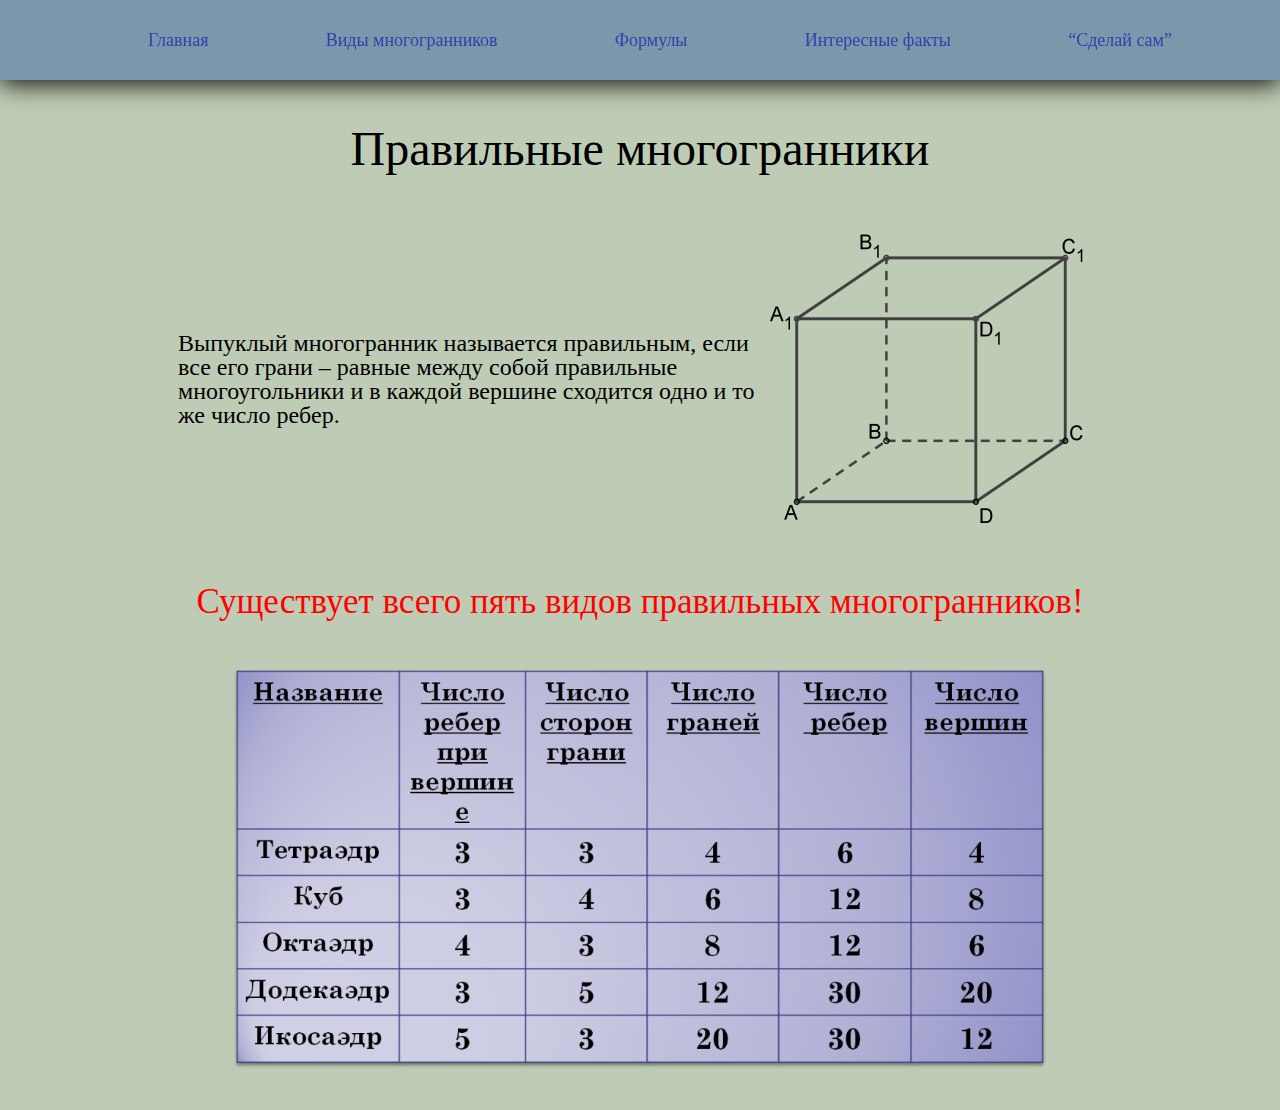
<file: index.html>
<!DOCTYPE html>
<html lang="ru">

<head>
   <meta charset="UTF-8">
   <title>Главная</title>
   <link rel="stylesheet" href="css/style.css">
   <link rel="stylesheet" href="css/reset.css">
</head>

<body>
   <header class="header">
      <div class="container">
         <div class="header-menu">
            <a href="index.html" class="link">Главная</a>
            <a href="Types.html" class="link">Виды многогранников</a>
            <a href="formuls.html" class="link">Формулы</a>
            <a href="history.html" class="link">Интересные факты</a>
            <a href="Work.html" class="link">“Сделай сам”</a>
         </div>
      </div>
   </header>



   <main class="main">
      <div class="container">
         <h1 class="name">Правильные многогранники</h1>
          <div class="block-1">
             <p class="text-1">Выпуклый многогранник называется правильным, если все его грани – равные между собой правильные многоугольники и в каждой вершине сходится одно и то же число ребер.</p>
             <img src="img/Cube.png" class="square">
          </div>
          <p class="info">Существует всего пять видов правильных многогранников!</p>
          <img src="img/table.png" class="table">
      </div>
   </main>
</body>

</html>
</file>
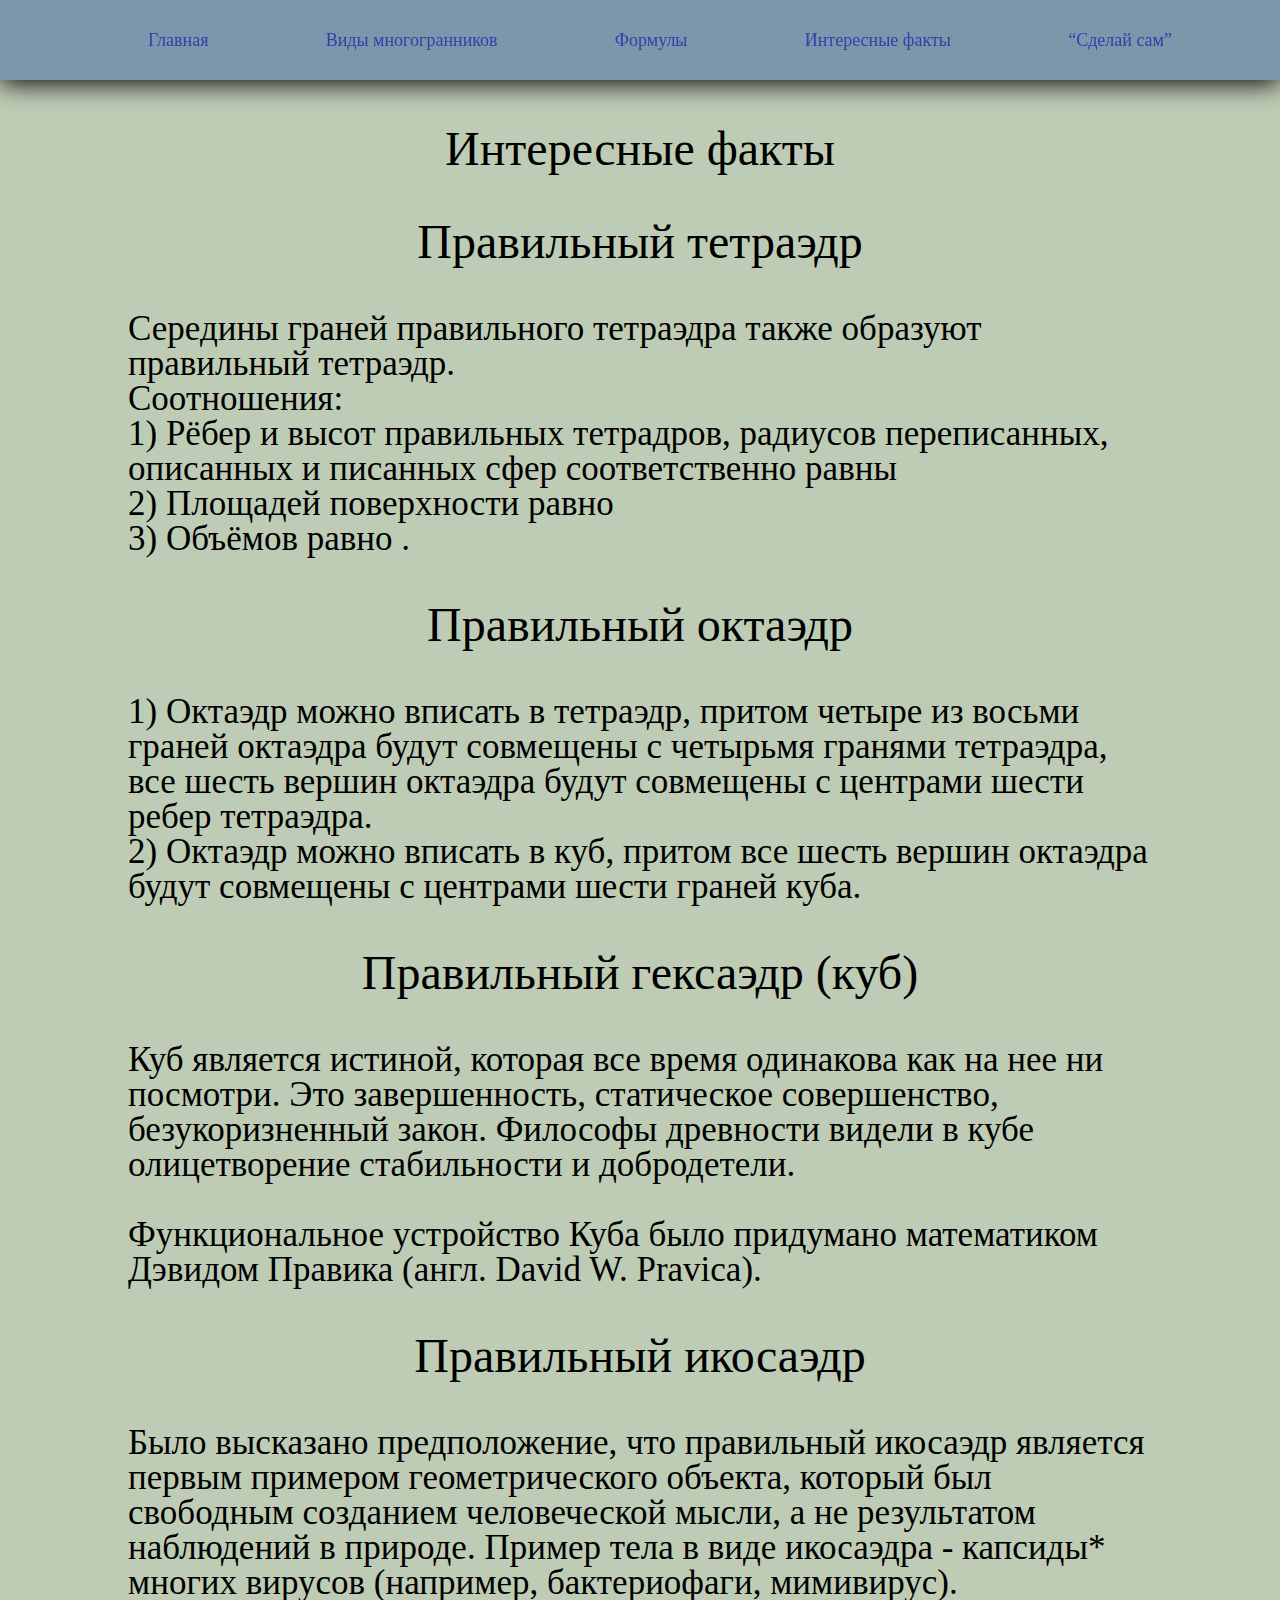
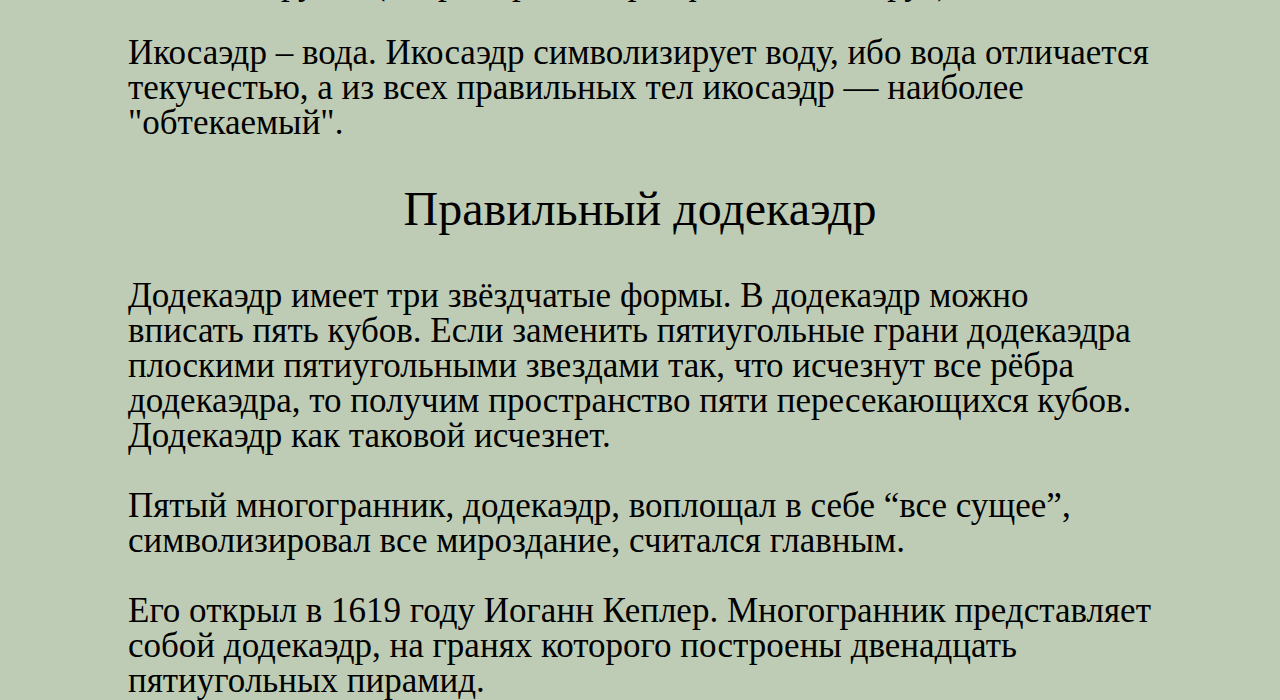
<file: history.html>
<!DOCTYPE html>
<html lang="ru">

<head>
   <meta charset="UTF-8">
   <title>Интересные факты</title>
   <link rel="stylesheet" href="css/history.css">
   <link rel="stylesheet" href="css/reset.css">
</head>

<body>
   <header class="header">
      <div class="container">
         <div class="header-menu">
            <a href="index.html" class="link">Главная</a>
            <a href="Types.html" class="link">Виды многогранников</a>
            <a href="formuls.html" class="link">Формулы</a>
            <a href="history.html" class="link">Интересные факты</a>
            <a href="Work.html" class="link">“Сделай сам”</a>
         </div>
      </div>
   </header>



   <main class="main">
      <div class="container">
         <h1 class="name">Интересные факты</h1>

           <h2 class="under-name">Правильный тетраэдр</h2>

           <p class="under">Середины граней правильного тетраэдра также образуют правильный тетраэдр. <br> Соотношения: <br> 1) Рёбер и высот правильных тетрадров, радиусов переписанных, описанных и писанных сфер соответственно равны <br> 2) Площадей поверхности равно <br> 3) Объёмов равно .</p>

           <h2 class="under-name">Правильный октаэдр</h2>
           <p class="under">1) Октаэдр можно вписать в тетраэдр, притом четыре из восьми граней октаэдра будут совмещены с четырьмя гранями тетраэдра, все шесть вершин октаэдра будут совмещены с центрами шести ребер тетраэдра. <br>2) Октаэдр можно вписать в куб, притом все шесть вершин октаэдра будут совмещены с центрами шести граней куба.</p>
           <h2 class="under-name">Правильный гексаэдр (куб)</h2>
           <p class="under">Куб является истиной, которая все время одинакова как на нее ни посмотри. Это завершенность, статическое совершенство, безукоризненный закон. Философы древности видели в кубе олицетворение стабильности и добродетели. <br><br> Функциональное устройство Куба было придумано математиком Дэвидом Правика (англ. David W. Pravica).</p>
           <h2 class="under-name">Правильный икосаэдр</h2>
           <p class="under">Было высказано предположение, что правильный икосаэдр является первым примером геометрического объекта, который был свободным созданием человеческой мысли, а не результатом наблюдений в природе. Пример тела в виде икосаэдра - капсиды* многих вирусов (например, бактериофаги, мимивирус). <br><br> Икосаэдр – вода. Икосаэдр символизирует воду, ибо вода отличается текучестью, а из всех правильных тел икосаэдр — наиболее "обтекаемый".</p>
           <h2 class="under-name">Правильный додекаэдр</h2>
           <p class="under">Додекаэдр имеет три звёздчатые формы. В додекаэдр можно вписать пять кубов. Если заменить пятиугольные грани додекаэдра плоскими пятиугольными звездами так, что исчезнут все рёбра додекаэдра, то получим пространство пяти пересекающихся кубов. Додекаэдр как таковой исчезнет. <br><br> Пятый многогранник, додекаэдр, воплощал в себе “все сущее”, символизировал все мироздание, считался главным. <br><br> Его открыл в 1619 году Иоганн Кеплер. Многогранник представляет собой додекаэдр, на гранях которого построены двенадцать пятиугольных пирамид.</p>
      </div>
   </main>
</body>

</html>
</file>
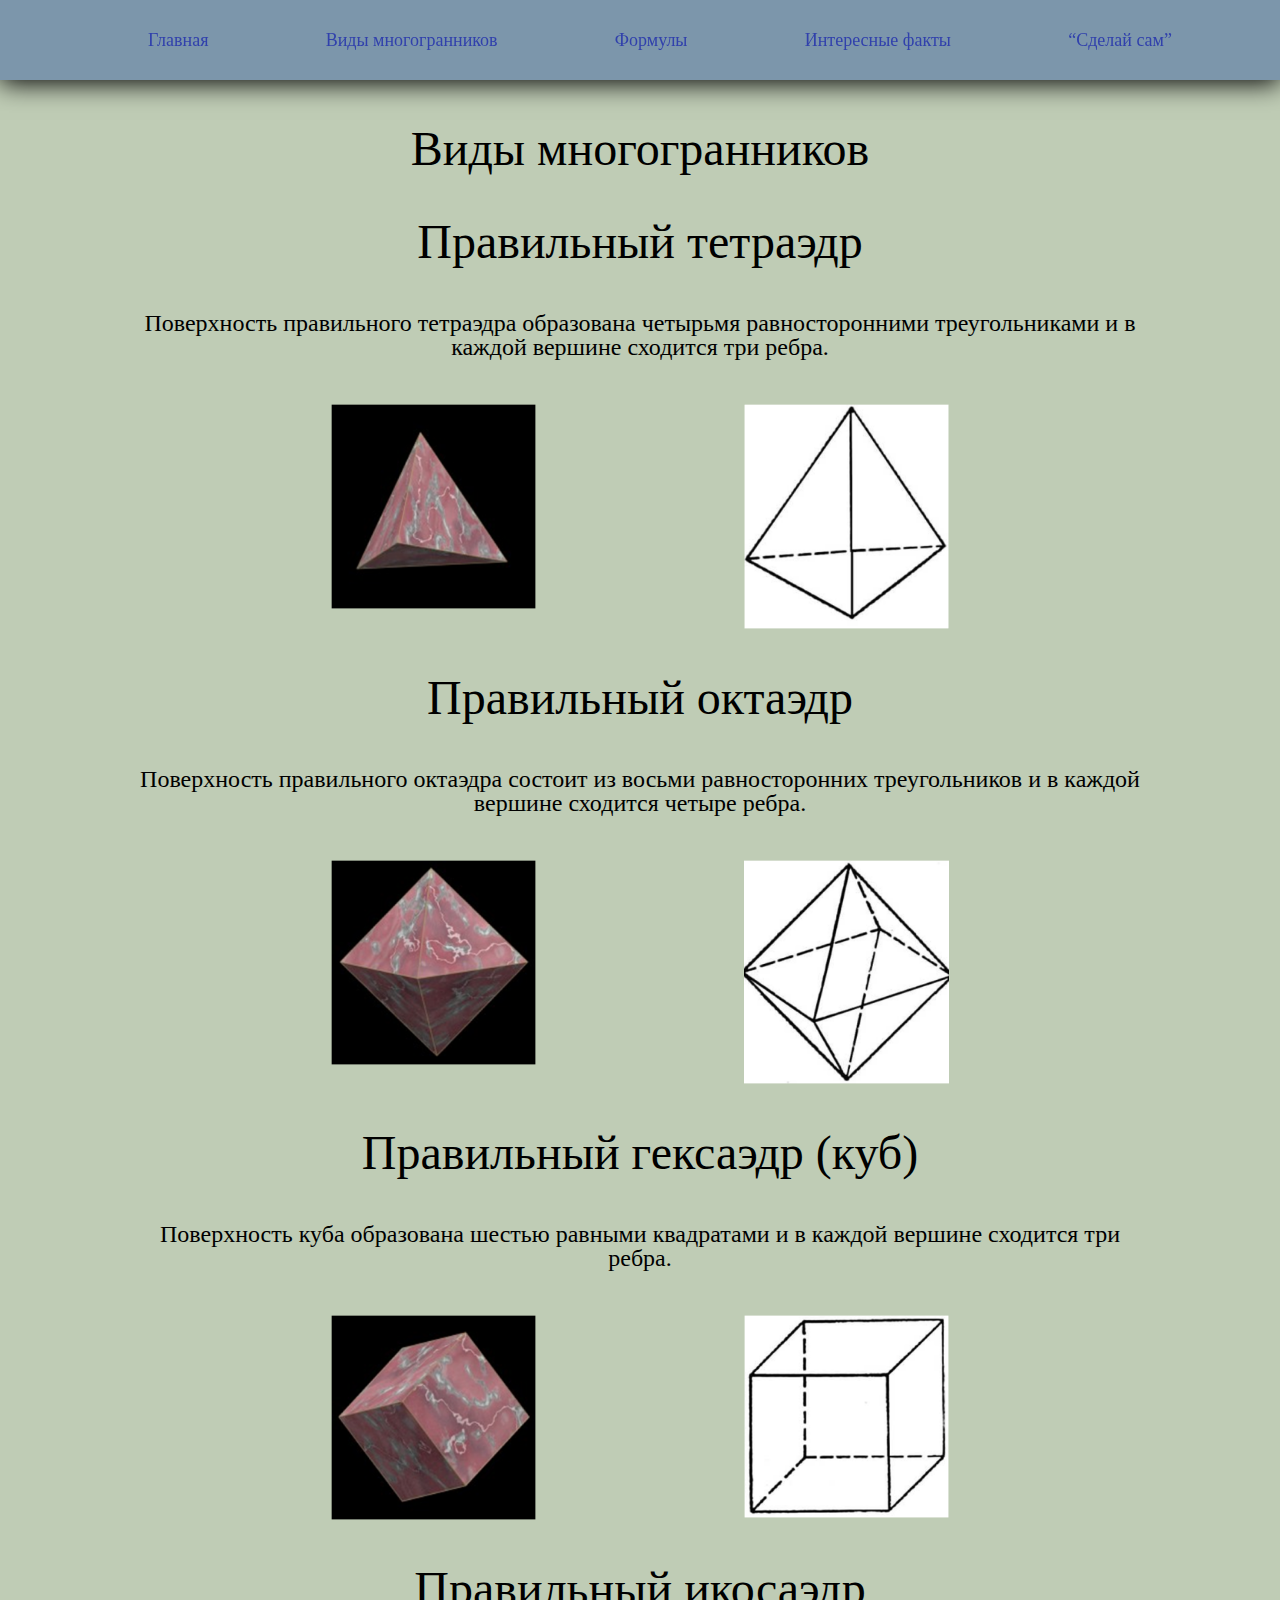
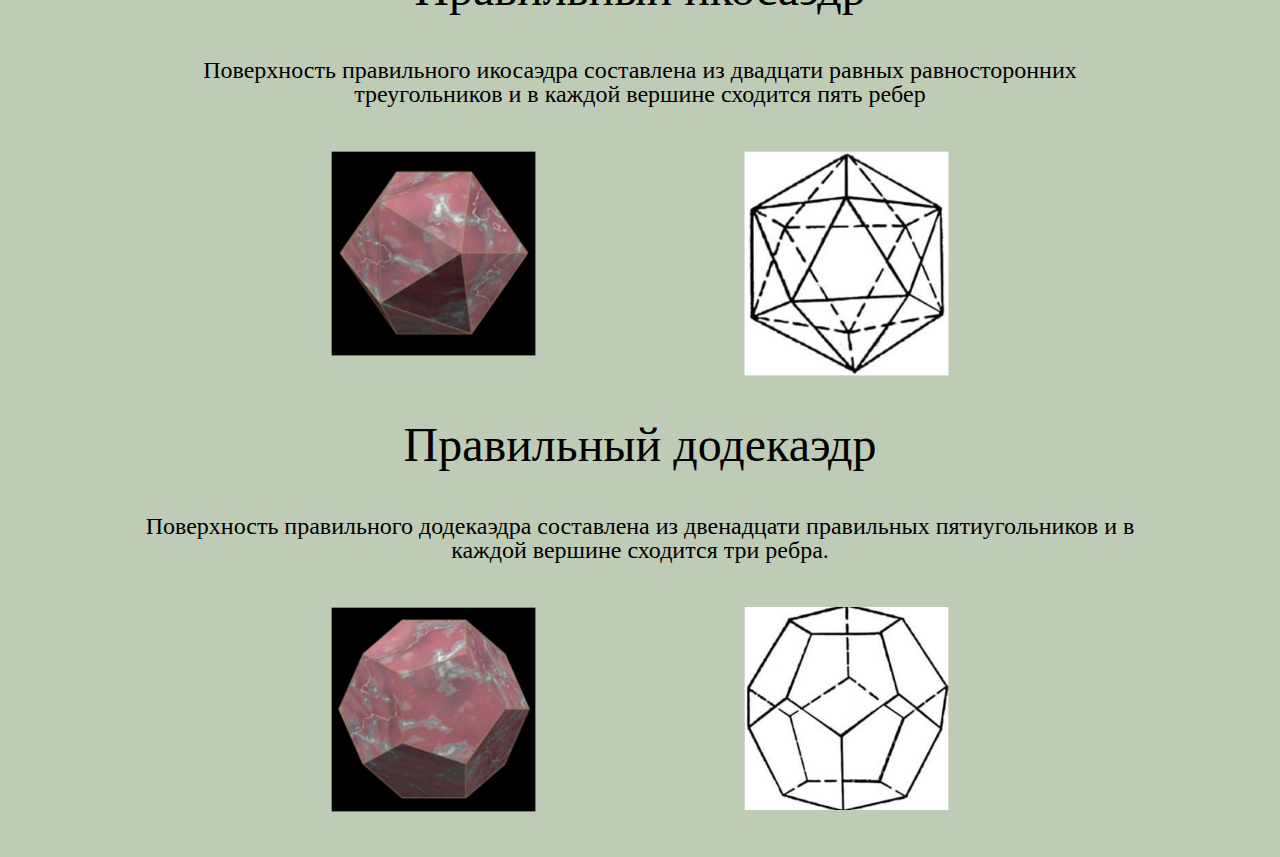
<file: Types.html>
<!DOCTYPE html>
<html lang="ru">

<head>
   <meta charset="UTF-8">
   <title>Виды многогранников</title>
   <link rel="stylesheet" href="css/Types.css">
   <link rel="stylesheet" href="css/reset.css">
</head>

<body>
   <header class="header">
      <div class="container">
         <div class="header-menu">
            <a href="index.html" class="link">Главная</a>
            <a href="Types.html" class="link">Виды многогранников</a>
            <a href="formuls.html" class="link">Формулы</a>
            <a href="history.html" class="link">Интересные факты</a>
            <a href="Work.html" class="link">“Сделай сам”</a>
         </div>
      </div>
   </header>



   <main class="main">
      <div class="container">
         <h1 class="name">Виды многогранников</h1>
         <div class="block-1">
            <h2 class="name-1">Правильный тетраэдр</h2>
            <p class="under">Поверхность правильного тетраэдра образована четырьмя равносторонними треугольниками и в каждой вершине сходится три ребра.</p>
            <img src="img/image 1.png" class="photo">
            <img src="img/image 2.png" class="photo">
         </div>
         <div class="block-2">
            <h2 class="name-1">Правильный октаэдр</h2>
            <p class="under">Поверхность правильного октаэдра состоит из восьми равносторонних треугольников и в каждой вершине сходится четыре ребра.</p>
            <img src="img/image 1-1.png" class="photo">
            <img src="img/image 2-1.png" class="photo">
         </div>
         <div class="block-3">
            <h2 class="name-1">Правильный гексаэдр (куб)</h2>
            <p class="under">Поверхность куба образована шестью равными квадратами и в каждой вершине сходится три ребра.</p>
            <img src="img/image 3.png" class="photo">
            <img src="img/image 4.png" class="photo">
         </div>
         <div class="block-4">
            <h2 class="name-1">Правильный икосаэдр</h2>
            <p class="under">Поверхность правильного икосаэдра составлена из двадцати равных равносторонних треугольников и в каждой вершине сходится пять ребер</p>
            <img src="img/image 5.png" class="photo">
            <img src="img/image 6.png" class="photo">
         </div>
         <div class="block-5">
            <h2 class="name-1">Правильный додекаэдр</h2>
            <p class="under">Поверхность правильного додекаэдра составлена из двенадцати правильных пятиугольников и в каждой вершине сходится три ребра.</p>
            <img src="img/image 7.png" class="photo">
            <img src="img/image 8.png" class="photo">
         </div>
      </div>
   </main>
</body>

</html>
</file>
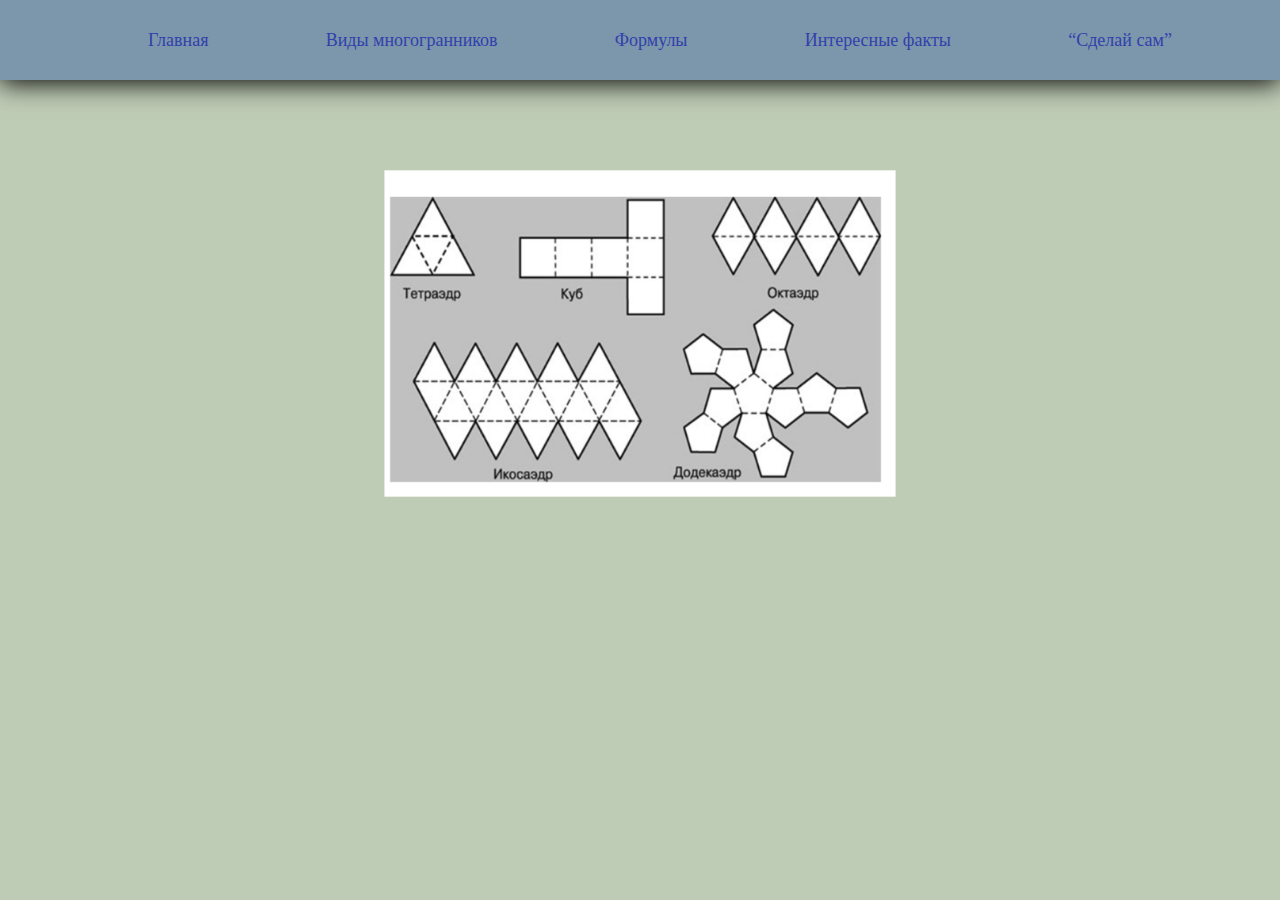
<file: Work.html>
<!DOCTYPE html>
<html lang="ru">

<head>
   <meta charset="UTF-8">
   <title>Document</title>
   <link rel="stylesheet" href="css/Work.css">
   <link rel="stylesheet" href="css/reset.css">
</head>

<body>
   <header class="header">
      <div class="container">
         <div class="header-menu">
            <a href="index.html" class="link">Главная</a>
            <a href="Types.html" class="link">Виды многогранников</a>
            <a href="#" class="link">Формулы</a>
            <a href="history.html" class="link">Интересные факты</a>
            <a href="Work.html" class="link">“Сделай сам”</a>
         </div>
      </div>
   </header>




   <main class="main">
      <div class="container">
         <h1 class="name"></h1>
          <img src="img/image 10.png" class="photo">
      </div>
   </main>
</body>

</html>
</file>
<file: css/style.css>
body{
   background-color: #BFCCB5;
}
.container{
   width: 80%;
   height: 100%;
   margin: 0 auto;
}
.header{
   background-color: #7C96AB;
   box-shadow: 0px 3px 25px 0px;
   position: sticky;
   top: 0;
}
.header-menu{
   display: -webkit-flex;
   display: -moz-flex;
   display: -ms-flex;
   display: -o-flex;
   display: flex;
   -ms-align-items: center;
   align-items: center;
   justify-content: space-between;
   padding-top: auto;
   width: 100%;
   height: 80px;
   margin: 0 20px 0 20px;
}
.link{
   color: #3141AC;
   font-size: 18px;
}
.link:hover{
   color: #282F7C;
   text-decoration: underline;
}



/*MAIN*/
.main{
   width: 100%;
   height: 1030px;
}
.name{
   text-align: center;
   padding-top: 45px;
   font-size: 48px;
   padding-bottom: 45px;
}
.block-1{
   width: 100%;
   display: -webkit-flex;
   display: -moz-flex;
   display: -ms-flex;
   display: -o-flex;
   display: flex;
   justify-content: space-between;
   -ms-align-items: center;
   align-items: center;
   padding: 0 50px;
   font-size: 24px;
}
.info{
   padding-top: 45px;
   font-size: 35px;
   text-align: center;
   color: red;
}
.table{
   width: 80%;
   margin: 0 auto;
   display: block;
   padding-top: 45px;
   padding-bottom: 10px;
}
</file>
<file: css/history.css>
body{
   background-color: #BFCCB5;
}
.container{
   width: 80%;
   height: 100%;
   margin: 0 auto;
}
.header{
   background-color: #7C96AB;
   box-shadow: 0px 3px 25px 0px;
   position: sticky;
   top: 0;
}
.header-menu{
   display: -webkit-flex;
   display: -moz-flex;
   display: -ms-flex;
   display: -o-flex;
   display: flex;
   -ms-align-items: center;
   align-items: center;
   justify-content: space-between;
   padding-top: auto;
   width: 100%;
   height: 80px;
   margin: 0 20px 0 20px;
}
.link{
   color: #3141AC;
   font-size: 18px;
}
.link:hover{
   color: #282F7C;
   text-decoration: underline;
}


/*MAIN*/


.main{
   width: 100%;
   height: 1290px;
   display: -webkit-flex;
   display: -moz-flex;
   display: -ms-flex;
   display: -o-flex;
   display: flex;
   -webkit-flex-direction: column;
   -moz-flex-direction: column;
   -ms-flex-direction: column;
   -o-flex-direction: column;
   flex-direction: column;
   text-align: left;

}

.name{
   font-size: 48px;
   text-align: center;
   padding-top: 45px;
}
.under-name{
   text-align: center;
   padding-top: 45px;
   font-size: 48px;
}
.under{
   text-align: left;
   padding-top: 45px;
   font-size: 35px;
   width: 100%;
}
</file>
<file: css/Types.css>
body{
   background-color: #BFCCB5;
}
.container{
   width: 80%;
   height: 100%;
   margin: 0 auto;
}
.header{
   background-color: #7C96AB;
   box-shadow: 0px 3px 25px 0px;
   position: sticky;
   top: 0;
}
.header-menu{
   display: -webkit-flex;
   display: -moz-flex;
   display: -ms-flex;
   display: -o-flex;
   display: flex;
   -ms-align-items: center;
   align-items: center;
   justify-content: space-between;
   padding-top: auto;
   width: 100%;
   height: 80px;
   margin: 0 20px 0 20px;
}
.link{
   color: #3141AC;
   font-size: 18px;
}
.link:hover{
   color: #282F7C;
   text-decoration: underline;
}







/*MAIN*/

.main{
   text-align: center;
   display: -webkit-flex;
   display: -moz-flex;
   display: -ms-flex;
   display: -o-flex;
   display: flex;
   -webkit-flex-direction: column;
   -moz-flex-direction: column;
   -ms-flex-direction: column;
   -o-flex-direction: column;
   flex-direction: column;
   padding-top: 45px;
   width: 100%;
   max-height: 1280px;
}
.name{
   text-align: center;
   font-size: 48px;
}

.block-1{
   padding-top: 45px;
   width: 100%;
}
.block-2{
   padding-top: 45px;
   width: 100%;
}
.block-3{
   padding-top: 45px;
   width: 100%;
}
.block-4{
   padding-top: 45px;
   width: 100%;
}
.block-5{
   padding-top: 45px;
   width: 100%;
   padding-bottom: 45px;
}

.name-1{
   font-size: 48px;
}
.under{
   font-size: 24px;
   padding-top: 45px;
   padding-bottom: 45px;
}
.photo{
   width: 20%;
   margin: 0% 10%;
}
</file>
<file: css/Work.css>
body{
   background-color: #BFCCB5;
}
.container{
   width: 80%;
   height: 100%;
   margin: 0 auto;
}
.header{
   background-color: #7C96AB;
   box-shadow: 0px 3px 25px 0px;
   position: sticky;
   top: 0;
}
.header-menu{
   display: -webkit-flex;
   display: -moz-flex;
   display: -ms-flex;
   display: -o-flex;
   display: flex;
   -ms-align-items: center;
   align-items: center;
   justify-content: space-between;
   padding-top: auto;
   width: 100%;
   height: 80px;
   margin: 0 20px 0 20px;
}
.link{
   color: #3141AC;
   font-size: 18px;
}
.link:hover{
   color: #282F7C;
   text-decoration: underline;
}


/*MAIN*/

.main{
   width: 100%;
   height: 80vh;
}

.name{
   text-align: center;
   padding-top: 45px;
   font-size: 48px;
}

.photo{
   display: block;
   margin: 0 auto;
   width: 50%;
   margin-top: 45px;
}
</file>
